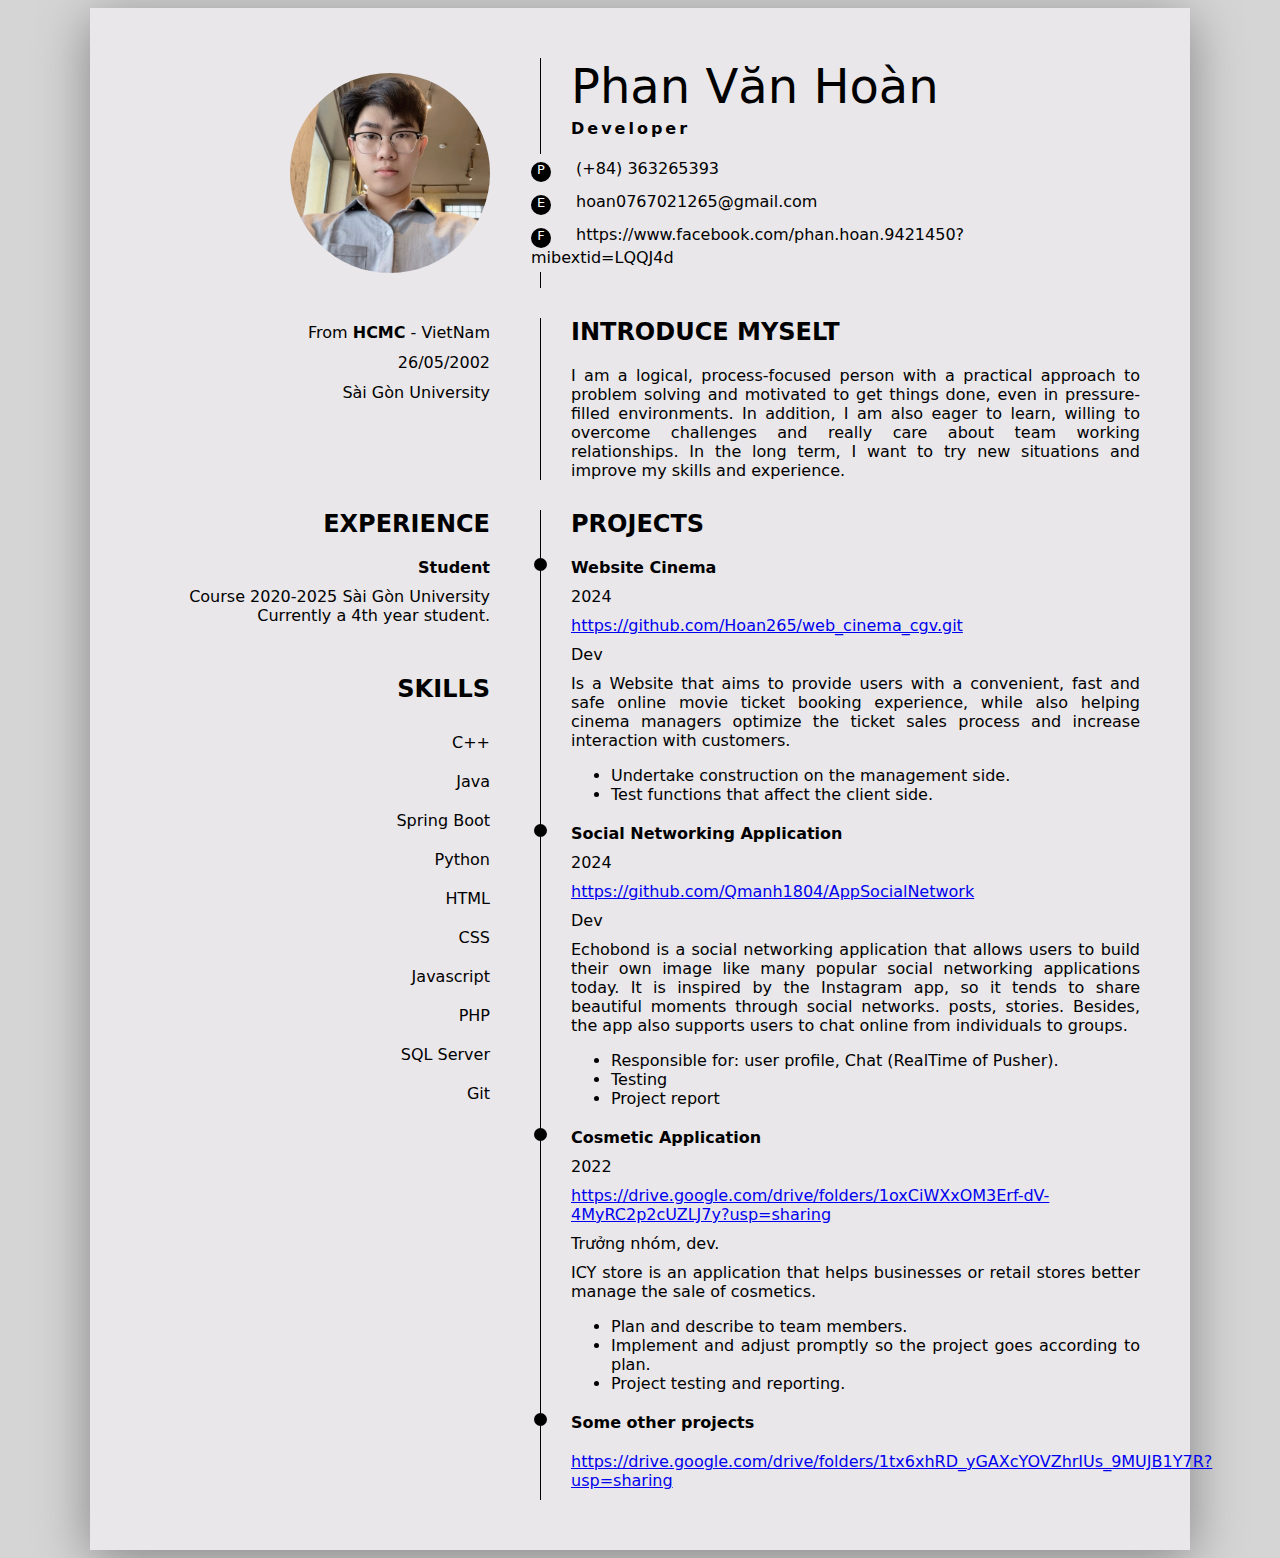
<file: index.html>
<!DOCTYPE html>
<html lang="en">

<head>
    <meta charset="UTF-8">
    <meta http-equiv="X-UA-Compatible" content="IE=edge">
    <meta name="viewport" content="width=device-width, initial-scale=1.0">
    <title>Document</title>
    <link rel="stylesheet" href="style.css">
    <link rel="stylesheet" href="https://cdnjs.cloudflare.com/ajax/libs/font-awesome/6.2.1/css/all.min.css">
</head>

<body>
    <div class="container">
        <div class="avatar">
            <img src="pvh_2.jpg" alt="">
        </div>
        <div class="name">
            <h1>Phan Văn Hoàn</h1>
            <div class="specialize">Developer</div>
            <ul class="contact">
                <li>
                    <span>P</span> (+84) 363265393
                </li>
                <li>
                    <span>E</span> hoan0767021265@gmail.com
                </li>
                <li>
                    <span>F</span> https://www.facebook.com/phan.hoan.9421450?mibextid=LQQJ4d
                </li>
            </ul>
        </div>
        <div class="info">
            <ul>
                <li>From <b>HCMC</b> - VietNam</li>
                <li>26/05/2002</li>
                <li>Sài Gòn University</li>
            </ul>
        </div>
        <div class="intro">
            <h2>INTRODUCE MYSELT</h2>
            I am a logical, process-focused person with a practical approach to problem solving and motivated to get things done, even in pressure-filled environments. In addition, I am also eager to learn, willing to overcome challenges and really care about team working relationships. In the long term, I want to try new situations and improve my skills and experience.
        </div>
        <div class="experience">
            <h2>EXPERIENCE</h2>

            <!-- <div class="item">
                <h4>Vị trí(chưa có)</h4>
                <div class="time">
                    <span>time - time</span>
                    <span>tên công tuy</span>
                </div>
                <div class="des">
                    Mô tả cụ thể công việc.
                </div>
            </div> -->

            <div class="item">
                <h4>Student</h4>
                <div class="time">
                    <span>Course 2020-2025</span>
                    <span>Sài Gòn University</span>
                </div>
                <div class="des">
                    Currently a 4th year student.
                </div>
            </div>
            <h2 class="skills">
                SKILLS
            </h2>
            <ul>
                <li>C++</li>
                <li>Java</li>
                <li>Spring Boot</li>
                <li>Python</li>
                <li>HTML</li>
                <li>CSS</li>
                <li>Javascript</li>
                <li>PHP</li>
                <li>SQL Server</li>
                <li>Git</li>
            </ul>

        </div>
        <div class="project">
            <h2>PROJECTS</h2>


            <div class="item">
                <h4>Website Cinema</h4>
                <div class="time">
                    2024
                </div>
                <div class="web">
                    <a href="https://github.com/Hoan265/web_cinema_cgv.git" target="_blank">https://github.com/Hoan265/web_cinema_cgv.git
                        <div class="image-hover">
                            <img src="web_cinema.PNG" alt="Website Cinema Thumbnail">
                        </div>
                    </a>
                </div>
                <div class="location">
                    Dev
                </div>
                <div class="des">
                    Is a Website that aims to provide users with a convenient, fast and safe online movie ticket booking experience, while also helping cinema managers optimize the ticket sales process and increase interaction with customers.
                    <ul>
                        <li>Undertake construction on the management side.</li>
                        <li>Test functions that affect the client side.</li>
                        <!-- <li>.</li> -->
                    </ul>
                </div>
            </div>

            <div class="item">
                <h4>Social Networking Application</h4>
                <div class="time">
                    2024
                </div>
                <div class="web">
                    <a href="https://github.com/Qmanh1804/AppSocialNetwork" target="_blank">https://github.com/Qmanh1804/AppSocialNetwork
                        <div class="image-hover">
                            <img src="android_mxh.jpg" alt="Website Cinema Thumbnail">
                        </div>
                    </a>
                </div>
                <div class="location">
                    Dev
                </div>
                <div class="des">
                    Echobond is a social networking application that allows users to build their own image like many popular social networking applications today. It is inspired by the Instagram app, so it tends to share beautiful moments through social networks. posts, stories. Besides, the app also supports users to chat online from individuals to groups.
                    <ul>
                        <li>Responsible for: user profile, Chat (RealTime of Pusher).</li>
                        <li>Testing</li>
                        <li>Project report</li>
                    </ul>
                </div>
            </div>
            <div class="item">
                <h4>Cosmetic Application</h4>
                <div class="time">
                    2022
                </div>
                <div class="web">
                    <a href="https://drive.google.com/drive/folders/1oxCiWXxOM3Erf-dV-4MyRC2p2cUZLJ7y?usp=sharing" target="_blank">https://drive.google.com/drive/folders/1oxCiWXxOM3Erf-dV-4MyRC2p2cUZLJ7y?usp=sharing
                        <div class="image-hover">
                            <img src="app_mypham.PNG" alt="Website Cinema Thumbnail">
                        </div>
                    </a>
                </div>
                <div class="location">
                    Trưởng nhóm, dev.
                </div>
                <div class="des">
                    ICY store is an application that helps businesses or retail stores better manage the sale of cosmetics.
                    <ul>
                        <li>Plan and describe to team members.</li>
                        <li>Implement and adjust promptly so the project goes according to plan.</li>
                        <li>Project testing and reporting.</li>
                    </ul>
                </div>
            </div>
            <div class="item">
                <h4>Some other projects</h4>
                <div class="web">
                    <a href="https://drive.google.com/drive/folders/1tx6xhRD_yGAXcYOVZhrIUs_9MUJB1Y7R?usp=sharing" target="_blank">https://drive.google.com/drive/folders/1tx6xhRD_yGAXcYOVZhrIUs_9MUJB1Y7R?usp=sharing</a>
                </div>
            </div>

        </div>
    </div>
    <script>  
    </script>
</body>

</html>
</file>
<file: style.css>
body{
        background-color: #D5D5D5;
        font-family: system-ui;
    }
    .container{
        background-color: #E9E7EA;
        width:1000px;
        max-width: 100%;
        margin:auto;
        padding:50px;
        box-shadow: 0 10px 50px #858585;
        display: grid;
       grid-template-columns: 35% 60%;
       column-gap: 5%; 
       row-gap: 30px;
    }
    
    .avatar img{
        width:200px;
        height:200px;
        object-fit: cover;
        border-radius: 50%;
    }
    .avatar{
        display: flex;
        justify-content: end;
        align-items: center;
    }
    .name{
        padding-left: 30px;
        border-left:1px solid #000;
    }
    .name h1{
        font-weight: 300;
        font-size: xxx-large;
        margin:0px 0 5px ;
    }
    .name .specialize{
        margin:0;
        font-weight: bold;
        letter-spacing: 3px;
    }
    .name .contact{
        padding:0;
        list-style: none;
    }
    .name .contact span{
        display: inline-block;
        background-color: #000;
        width:20px;
        height:20px;
        color:#fff;
        text-align: center;
        border-radius: 50%;
        font-size: small;
        margin-right: 20px;
    }
    .name .contact li{
        padding:5px 0;
        transform: translate(-40px);
        background-color: #E9E7EA;
    }
    .info ul{
        padding: 0;
        margin: 0;
        list-style: none;
        text-align: right;
        line-height: 30px;
    } 
    
    h2{
        padding:0;
        margin: 0 0 20px 0;
    }
    .intro{
        padding-left: 30px;
        border-left: 1px solid #000;
        text-align: justify;
    }
    .experience{
        text-align: right;
    }
    .experience h4{
        margin:20px 0 10px;
    }
    .skills{
        margin-top:  50px;
    }
    .experience ul{
        padding:0;
        margin: 0;
    list-style: none;
    }
    .experience li{
        padding:10px 0;
    }
    .project{
        padding-left: 30px;
        text-align: justify;
        border-left: 1px solid #000;
    }
    .project h4{
        margin:20px 0 10px;
    }
    .project .web{
        color: #0c7373;
        padding:10px 0;
    }
    .project .location{
        font-weight: 500;
        padding-bottom:10px;
    }
    .project .item{
        position: relative;
    }
    .project .item::before{
        position: absolute;
        width:13px;
        height: 13px;
        background-color: #000;
        content: '';
        border-radius: 50%;
        left: -37px;
    }

    .project .web:hover .image-hover {
        display: block;
    }
    
    .image-hover {
        display: none;
        position: absolute;
        left: 0;
        z-index: 999;
        padding: 10px;
        background-color: #fff;
        border: 1px solid #ccc;
        border-radius: 5px;
    }
    
    .image-hover img {
        max-width: 500px;
        height: auto;
    }
</file>
